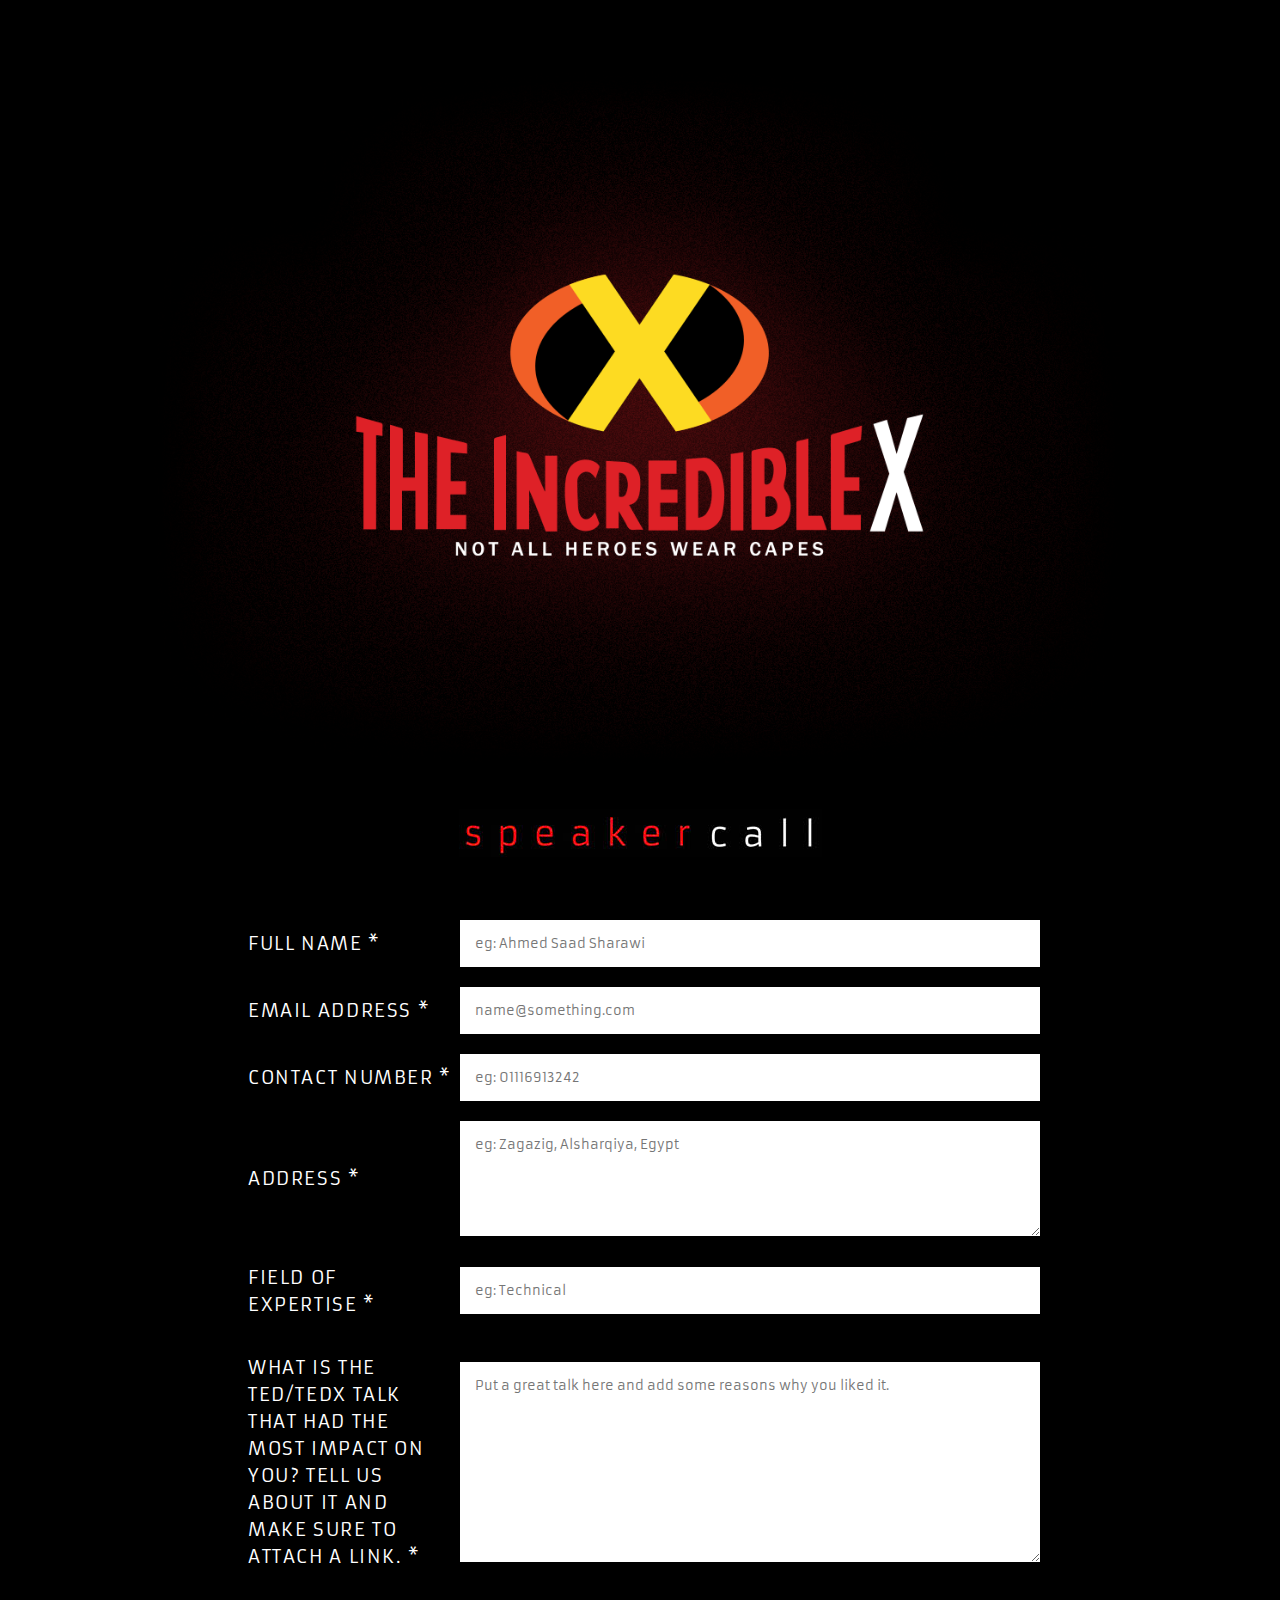
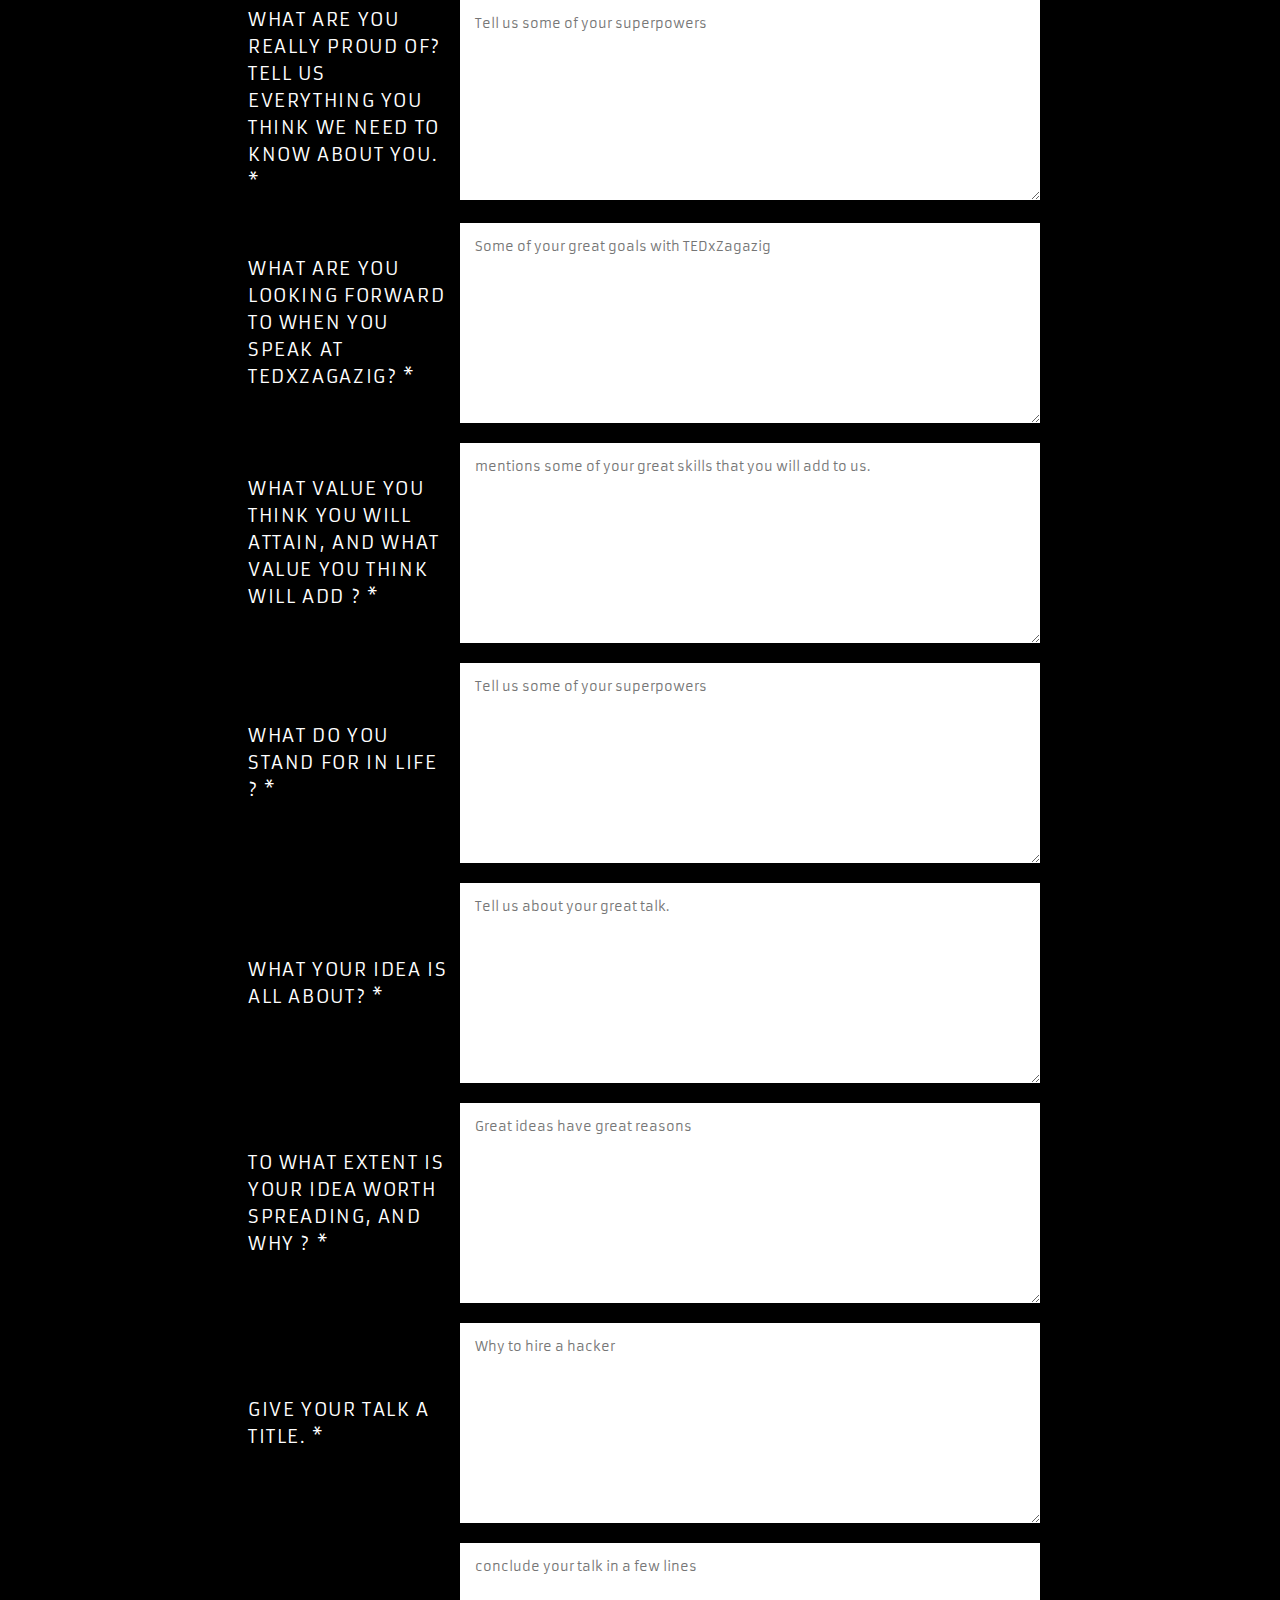
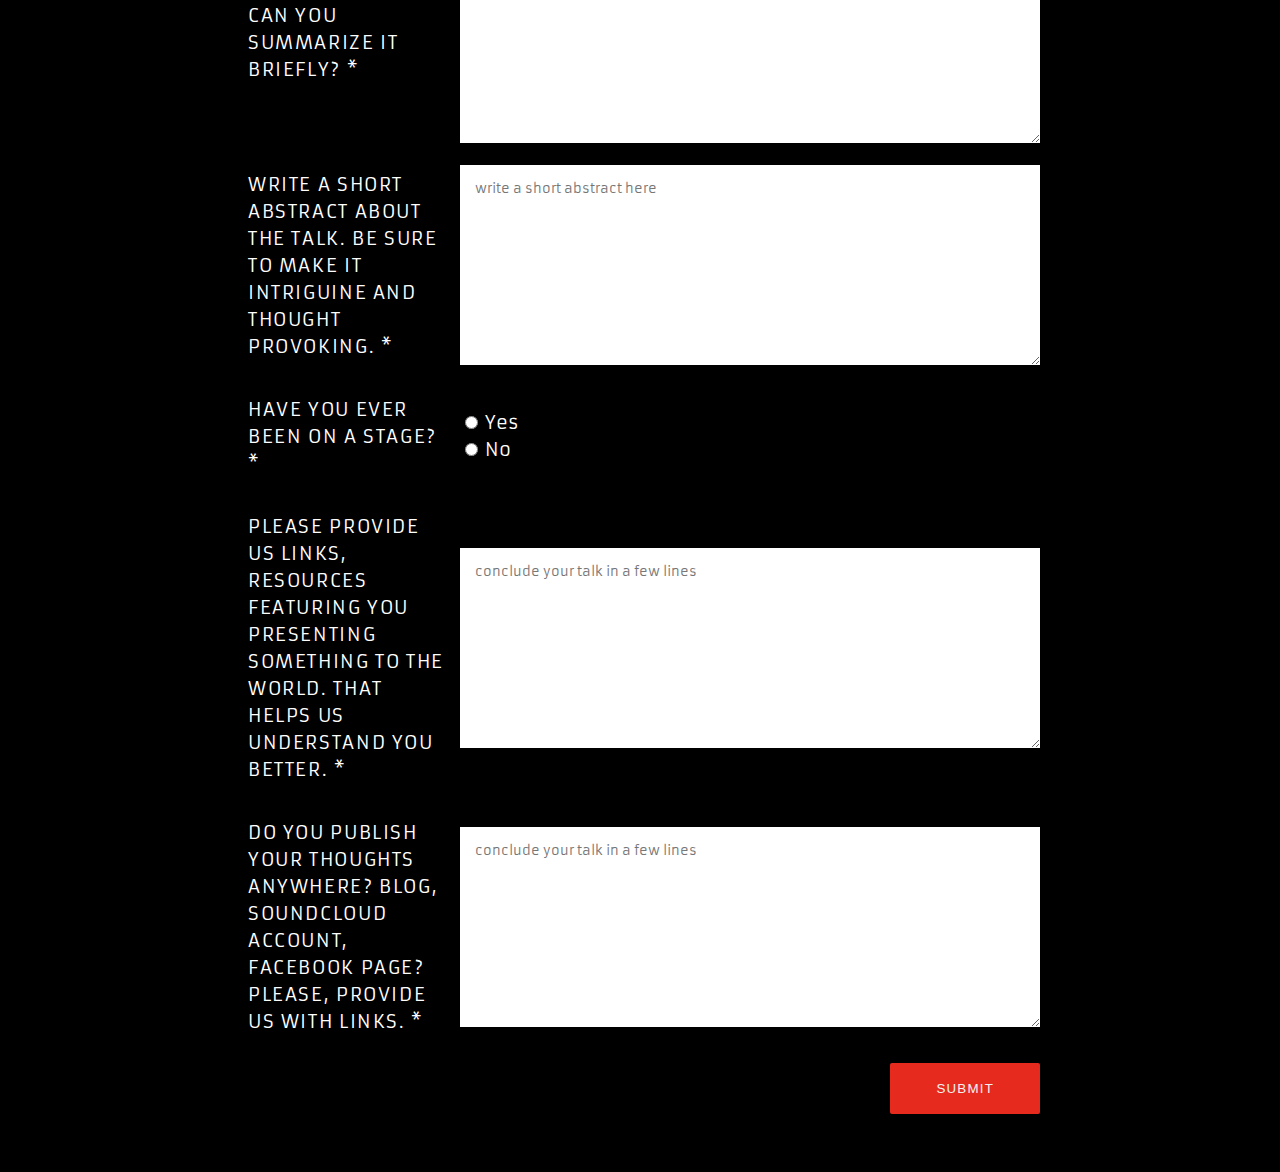
<file: speaker.html>
<!doctype html>
<html lang="en">
<head>
    <meta charset="utf-8">
    <meta name="viewport" content="width=device-width, initial-scale=1.0">
    <title>TEDxZagazig | SPEAKER CALL</title>


    <link rel="stylesheet" href="./res/css/speakercall.css">
    <link href="https://fonts.googleapis.com/css?family=Armata" rel="stylesheet">
    <link rel="shortcut icon" href="./res/img/favicon.ico" type="image/png"/>


<!-- Primary Meta Tags -->
<title>Call for speakers! || TEDxZagazig</title>
<meta name="title" content="Call for speakers! || TEDxZagazig">
<meta name="description" content="TEDx Zagazig is calling for heroes. Apply now!">

<!-- Open Graph / Facebook -->
<meta property="og:type" content="website">
<meta property="og:url" content="http://www.tedxzagazig.com/">
<meta property="og:title" content="Call for speakers! || TEDxZagazig">
<meta property="og:description" content="TEDx Zagazig is calling for heroes. Apply now!">
<meta property="og:image" content="./res/img/social.jpg">

<!-- Twitter -->
<meta property="twitter:card" content="summary_large_image">
<meta property="twitter:url" content="http://www.tedxzagazig.com/">
<meta property="twitter:title" content="Call for speakers! || TEDxZagazig">
<meta property="twitter:description" content="TEDx Zagazig is calling for heroes. Apply now!">
<meta property="twitter:image" content="./res/img/social.jpg">
</head>

<body> 
                
                <img class="centerimg" src="./res/img/call-logo.png" width="1000px">
                <img class="centerimg" src="./res/img/speakercall.jpg">
                <br>
            
<div class="container">
  

    <form class="gform" method="POST"
          action="#">
       <div class="form-elements">
        <ul class="flex-outer">
            <li>
                <label for="full_name" style="font-family: 'Armata', sans-serif;">Full Name *</label>
                <input id="full_name" type=text name="full_name" required placeholder="eg: Ahmed Saad Sharawi" style="font-family: 'Armata', sans-serif;"/>
            </li>
            <li>
                <label for="email" style="font-family: 'Armata', sans-serif;">Email Address *</label>
                <input id="email" name="email" type="email" value=""
                       required placeholder="name@something.com" style="font-family: 'Armata', sans-serif;"/>
                <span class="email-invalid" style="display:none">
          Must be a valid email address</span>
                <!--TODO : check this invalid checking-->
            </li>
            <li>
                <label for="contact_no"style="font-family: 'Armata', sans-serif;">Contact Number *</label>
                <input id="contact_no" name="contact_no" type="number" value=""
                      maxlength="10" required placeholder="eg: 01116913242" style="font-family: 'Armata', sans-serif;"/>
                <!--TODO : type for number-->
            </li>
            <li>
                <label for="address" style="font-family: 'Armata', sans-serif;">Address *</label>
                <textarea id="address" name="address" rows="5"
                          required style="font-family: 'Armata', sans-serif;" placeholder="eg: Zagazig, Alsharqiya, Egypt"></textarea>
            </li>
            <li>
                <label for="field" style="font-family: 'Armata', sans-serif;">Field Of Expertise *</label>
                <input id="field" style="font-family: 'Armata', sans-serif;" name="field" required placeholder="eg: Technical " />
            </li>
            <li>
                <label for="brief_description" style="font-family: 'Armata', sans-serif;">What is the TED/TEDx Talk that had the most impact on you?
Tell us about it and make sure to attach a link. *</label>
                <textarea id="best_talk" style="font-family: 'Armata', sans-serif;" name="best_talk" required rows="10" placeholder="Put a great talk here and add some reasons why you liked it."></textarea>
            </li>
            <li>
                <label for="topic" style="font-family: 'Armata', sans-serif;">What are you really proud of?
Tell us everything you think we need to know about you. *</label>
                <textarea id="power" style="font-family: 'Armata', sans-serif;" name="power" required rows="10" required placeholder="Tell us some of your superpowers"></textarea>
            </li>

            <li>
                <label for="topic" style="font-family: 'Armata', sans-serif;">What are you looking forward to when you speak at TEDxZagazig? *</label>
                <textarea id="goal" style="font-family: 'Armata', sans-serif;" name="goal" required rows="10" required placeholder="Some of your great goals with TEDxZagazig"></textarea>
            </li>

            <li>
                <label for="topic" style="font-family: 'Armata', sans-serif;">What value you think you will attain, and what value you think will add ? *</label>
                <textarea id="value" style="font-family: 'Armata', sans-serif;" name="value" required rows="10" required placeholder="mentions some of your great skills that you will add to us."></textarea>
            </li>

            <li>
                <label for="topic" style="font-family: 'Armata', sans-serif;">What do you stand for in life ? *</label>
                <textarea id="life_stand" style="font-family: 'Armata', sans-serif;" name="life_stand" required rows="10" required placeholder="Tell us some of your superpowers"></textarea>
            </li>

            <li>
                <label for="topic" style="font-family: 'Armata', sans-serif;">What your idea is all about? *</label>
                <textarea id="idea" style="font-family: 'Armata', sans-serif;" name="idea" required rows="10" required placeholder="Tell us about your great talk."></textarea>
            </li>

            <li>
                <label for="topic" style="font-family: 'Armata', sans-serif;">To what extent is your idea worth spreading, and why ?
 *</label>
                <textarea id="worth" style="font-family: 'Armata', sans-serif;" name="worth" required rows="10" required placeholder="Great ideas have great reasons"></textarea>
            </li>

                        <li>
                <label for="topic" style="font-family: 'Armata', sans-serif;">Give your talk a title. *</label>
                <textarea id="idea_title" style="font-family: 'Armata', sans-serif;" name="idea_title" required rows="10" required placeholder="Why to hire a hacker"></textarea>
            </li>

                        <li>
                <label for="topic" style="font-family: 'Armata', sans-serif;">Can you summarize it briefly? *</label>
                <textarea id="conclusion" style="font-family: 'Armata', sans-serif;" name="conclusion" required rows="10" required placeholder="conclude your talk in a few lines"></textarea>
            </li>

                                    <li>
                <label for="topic" style="font-family: 'Armata', sans-serif;">Write a short abstract about the talk. Be sure to make it intriguine and thought provoking. *</label>
                <textarea id="abstract" style="font-family: 'Armata', sans-serif;" name="abstract" required rows="10" required placeholder="write a short abstract here"></textarea>
            </li>

            <li>
                <label for="tedx_past" style="font-family: 'Armata', sans-serif;">Have you Ever been on a stage? *</label>
                <div id="tedx_past" required style="font-family: 'Armata', sans-serif;">
                    <input type="radio" name="tedx_past" value="Yes"> Yes<br>
                    <input type="radio" name="tedx_past" value="No"> No
                </div>
            </li>

                                    <li>
                <label for="topic" style="font-family: 'Armata', sans-serif;">Please provide us links, resources featuring you presenting something to the world. That helps us understand you better. *</label>
                <textarea id="links" style="font-family: 'Armata', sans-serif;" name="links" required rows="10" required placeholder="conclude your talk in a few lines"></textarea>
            </li>

                                    <li>
                <label for="topic" style="font-family: 'Armata', sans-serif;">Do you publish your thoughts anywhere?
Blog, Soundcloud account, Facebook page? Please, provide us with links. *</label>
                <textarea id="social" style="font-family: 'Armata', sans-serif;" name="social" required rows="10" required placeholder="conclude your talk in a few lines"></textarea>
            </li>

     <li>
                <button type="submit">Submit</button>
            </li>
        </ul>
       </div>
    </form>

</div>

</body>
</html>
</file>
<file: res/css/speakercall.css>
body {
    font: normal 18px/1.5 "Fira Sans", "Helvetica Neue", sans-serif;
    /*background: #3AAFAB;*/
    background: #000;
    color: #fff;
    padding: 50px 0;
}

.container {
    width: 80%;
    max-width: 1200px;
    margin: 0 auto;
}

.container * {
    box-sizing: border-box;
}

.flex-outer,
.flex-inner {
    list-style-type: none;
    padding: 0;
}

.flex-outer {
    max-width: 800px;
    margin: 0 auto;
}

.flex-outer li,
.flex-inner {
    display: flex;
    flex-wrap: wrap;
    align-items: center;
}

.flex-inner {
    padding: 0 8px;
    justify-content: space-between;
}

.flex-outer > li:not(:last-child) {
    margin-bottom: 20px;
}

.flex-outer li label,
.flex-outer li p {
    padding: 8px;
    /* font-weight: 450; */
    font-weight: 300;
    letter-spacing: .09em;
    text-transform: uppercase;
}

.flex-outer > li > label,
.flex-outer li p {
    flex: 1 0 120px;
    max-width: 220px;
}

.flex-outer > li > label + *,
.flex-inner {
    flex: 1 0 220px;
}

.flex-outer li p {
    margin: 0;
}

.flex-outer li input:not([type='checkbox']),
.flex-outer li textarea {
    padding: 15px;
    border: none;
}

.flex-outer li button {
    margin-left: auto;
    padding: 18px 46px;
    border: none;
    background: #E62B1E;
    color: #f2f2f2;
    text-transform: uppercase;
    letter-spacing: .09em;
    border-radius: 2px;
    text-justify: auto;
    /* font-weight: bolder; */
}
.flex-outer li button:hover {
    background: #8c8c8c;
    -webkit-transition: 0.5s ease-out;
    -moz-transition: 0.5s ease-out;
    -o-transition: 0.5s ease-out;
    -ms-transition: 0.5s ease-out;
    transition: 0.2s ease-out;
    }
@media (max-width: 480px) {
    .flex-outer li button {
        width: 100%;
    }
}

.flex-inner li {
    width: 100px;
}
.centerimg    {
    display: block;
    margin-left: auto;
    margin-right: auto;
    max-width: 100%;
    height: auto;
    padding-bottom: 2em; 
}
textarea:focus, input:focus{
    outline: 0.5px solid #E62B1E;
    box-shadow: 0 0 10px #E62B1E;
  }
</file>
